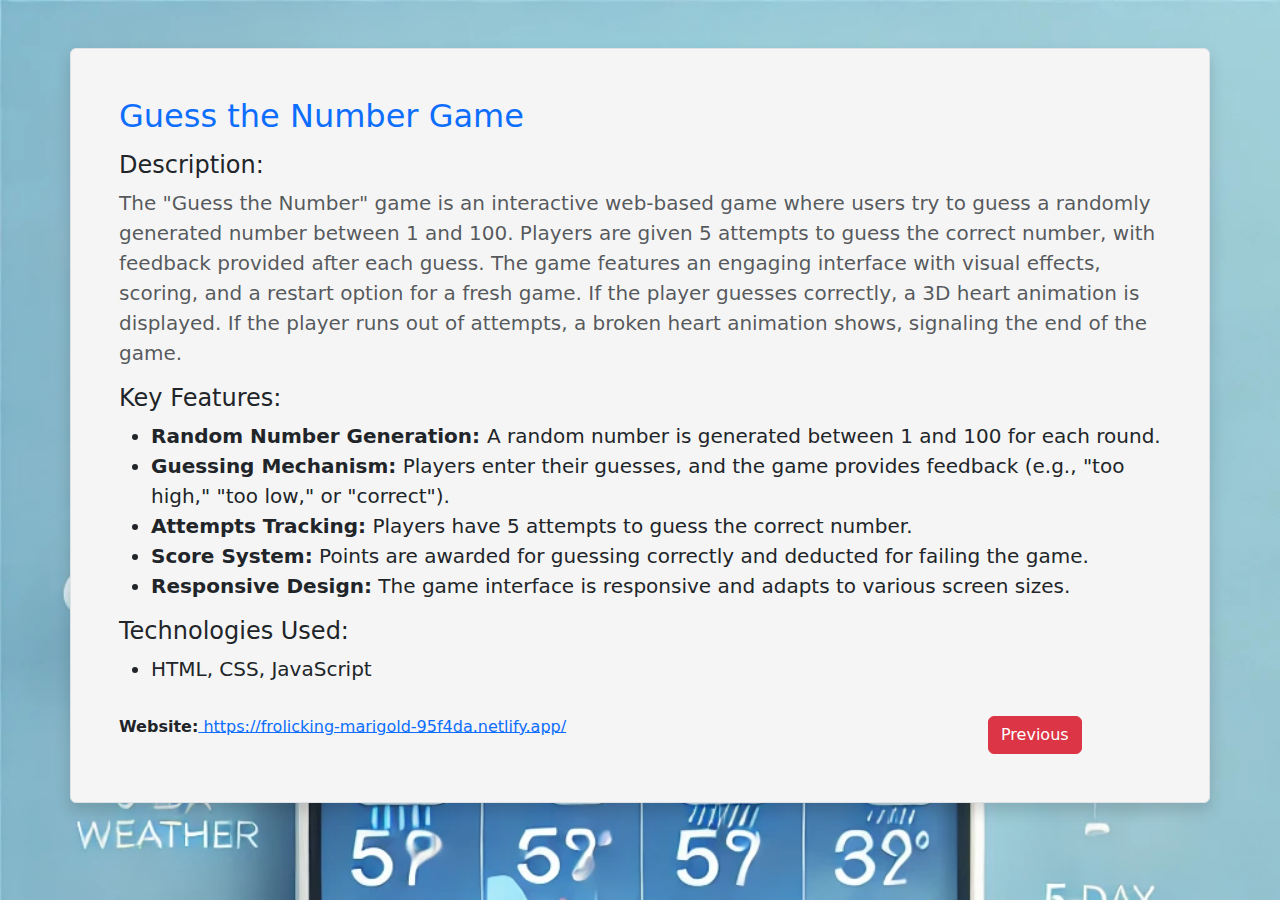
<file: guessing Game website.html>
<!DOCTYPE html>
<html lang="en">
<head>
    <meta charset="UTF-8">
    <meta name="viewport" content="width=device-width, initial-scale=1">
    <title>weatherHub details</title>
    <link rel="icon" href="./assets/weatherHub.webp">
    <!-- Bootstrap CDN -->
    <link href="https://cdn.jsdelivr.net/npm/bootstrap@5.3.3/dist/css/bootstrap.min.css" rel="stylesheet" integrity="sha384-QWTKZyjpPEjISv5WaRU9OFeRpok6YctnYmDr5pNlyT2bRjXh0JMhjY6hW+ALEwIH" crossorigin="anonymous">
    <script src="https://cdn.jsdelivr.net/npm/bootstrap@5.3.3/dist/js/bootstrap.bundle.min.js" integrity="sha384-YvpcrYf0tY3lHB60NNkmXc5s9fDVZLESaAA55NDzOxhy9GkcIdslK1eN7N6jIeHz" crossorigin="anonymous"></script>
    
    
    <style>
        body {
    background: url('./assets/weatherHub.webp') no-repeat  fixed;
    background-size: cover;  
    
}

        .container{
            background-color: whitesmoke;
        }
        p,li{
            font-size: 20px;
        }
        button{
            margin-left: 40%;
        }
        span{
            font-size: 20px;
        }
    </style>
</head>
<body >

<div class="container mt-5 p-5 border rounded shadow  ">
    <h2 class="text-primary">Guess the Number Game</h2>
    
    <h4 class="mt-3">Description:</h4>
    <p class="text-muted">The "Guess the Number" game is an interactive web-based game where users try to guess a randomly generated number between 1 and 100. Players are given 5 attempts to guess the correct number, with feedback provided after each guess. The game features an engaging interface with visual effects, scoring, and a restart option for a fresh game. If the player guesses correctly, a 3D heart animation is displayed. If the player runs out of attempts, a broken heart animation shows, signaling the end of the game.</p>

    <h4 class="mt-3">Key Features:</h4>
    <ul>
        <li ><b>Random Number Generation: </b> A random number is generated between 1 and 100 for each round.</li>
        <li ><b>Guessing Mechanism:</b> Players enter their guesses, and the game provides feedback (e.g., "too high," "too low," or "correct").</li>
        <li ><b>Attempts Tracking:</b> Players have 5 attempts to guess the correct number.</li>
        <li ><b>Score System:</b> Points are awarded for guessing correctly and deducted for failing the game.</li>
        <li><b> Responsive Design:</b>  The game interface is responsive and adapts to various screen sizes.</li>
    </ul>

    <div class="mt-3">
        <h4>Technologies Used:</h4>

        <ul>
            <li> HTML, CSS, JavaScript</li>
            
            
        </ul>
    </div>
    <b>Website:</b><a href="https://frolicking-marigold-95f4da.netlify.app/"> https://frolicking-marigold-95f4da.netlify.app/</a>

    <button class="btn btn-danger mt-3 " onclick="location.href='index.html'">Previous</button>
</div>

<script>
    function hideContainer() {
        document.querySelector(".container").style.display = "none";
    }
</script>

<!-- Bootstrap JS (Optional) -->

</body>
</html>
</file>
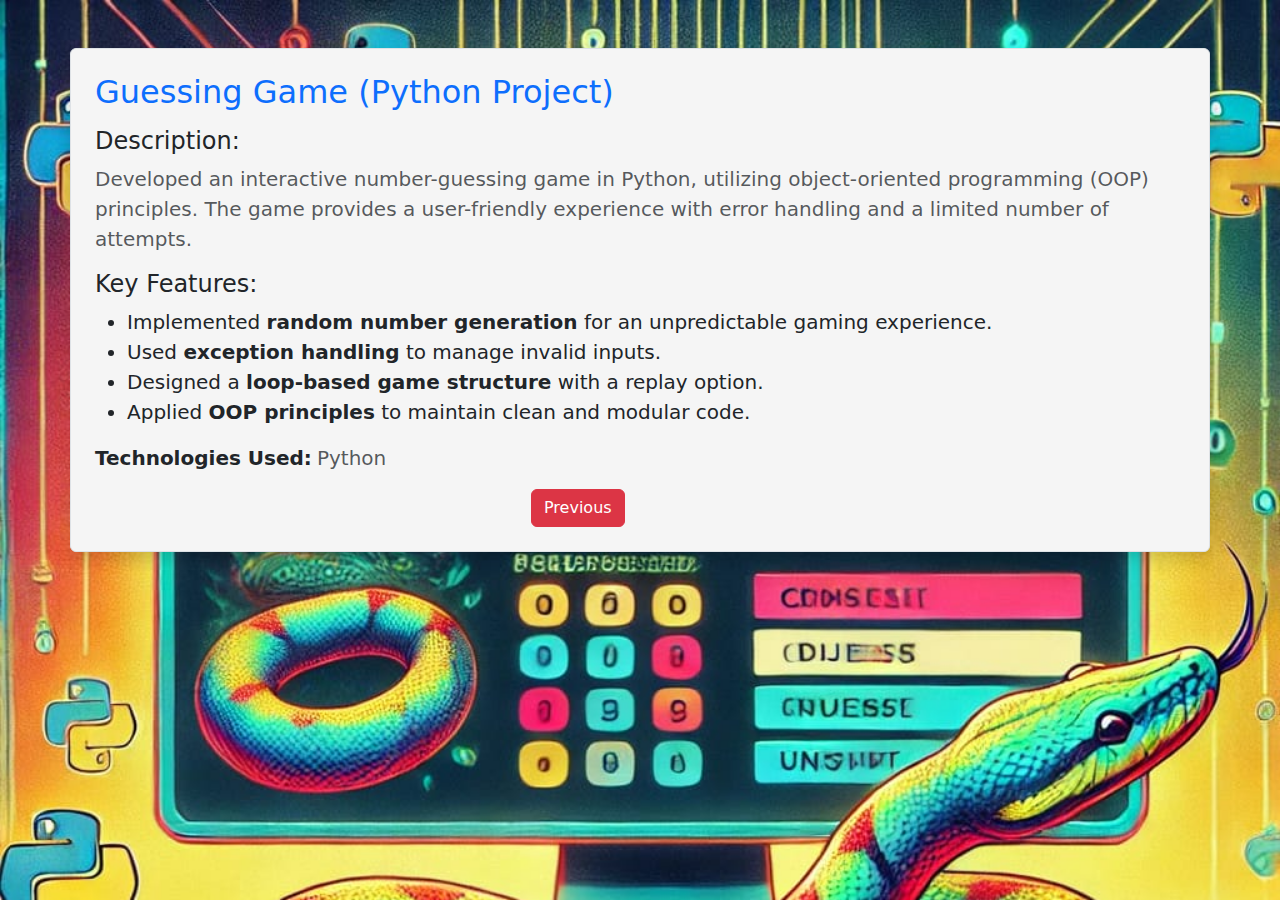
<file: Gussing game.html>
<!DOCTYPE html>
<html lang="en">
<head>
    <meta charset="UTF-8">
    <meta name="viewport" content="width=device-width, initial-scale=1">
    <title>Guessing Game Project</title>
    <link rel="icon" href="./assets/Guessing image.jpeg">
    <!-- Bootstrap CDN -->
    <link href="https://cdn.jsdelivr.net/npm/bootstrap@5.3.3/dist/css/bootstrap.min.css" rel="stylesheet" integrity="sha384-QWTKZyjpPEjISv5WaRU9OFeRpok6YctnYmDr5pNlyT2bRjXh0JMhjY6hW+ALEwIH" crossorigin="anonymous">
    <script src="https://cdn.jsdelivr.net/npm/bootstrap@5.3.3/dist/js/bootstrap.bundle.min.js" integrity="sha384-YvpcrYf0tY3lHB60NNkmXc5s9fDVZLESaAA55NDzOxhy9GkcIdslK1eN7N6jIeHz" crossorigin="anonymous"></script>
    
    
    <style>
        body {
    background: url('./assets/Guessing\ image.jpeg') no-repeat  fixed;
    background-size: cover;  
    
}

        .container{
            background-color: whitesmoke;
        }
        p,li{
            font-size: 20px;
        }
        button{
            margin-left: 40%;
        }
        span{
            font-size: 20px;
        }
    </style>
</head>
<body >

<div class="container mt-5 p-4 border rounded shadow  ">
    <h2 class="text-primary">Guessing Game (Python Project)</h2>
    
    <h4 class="mt-3">Description:</h4>
    <p class="text-muted">Developed an interactive number-guessing game in Python, utilizing object-oriented programming (OOP) principles. The game provides a user-friendly experience with error handling and a limited number of attempts.</p>

    <h4 class="mt-3">Key Features:</h4>
    <ul>
        <li >Implemented <b>random number generation</b> for an unpredictable gaming experience.</li>
        <li >Used <b>exception handling</b> to manage invalid inputs.</li>
        <li >Designed a <b>loop-based game structure</b> with a replay option.</li>
        <li >Applied <b>OOP principles</b> to maintain clean and modular code.</li>
    </ul>

    <div class="mt-3">
        <span class="fw-bold">Technologies Used:</span> <span class="text-muted">Python</span>
    </div>

    <button class="btn btn-danger mt-3 " onclick="location.href='index.html'">Previous</button>
</div>

<script>
    function hideContainer() {
        document.querySelector(".container").style.display = "none";
    }
</script>

<!-- Bootstrap JS (Optional) -->

</body>
</html>
</file>
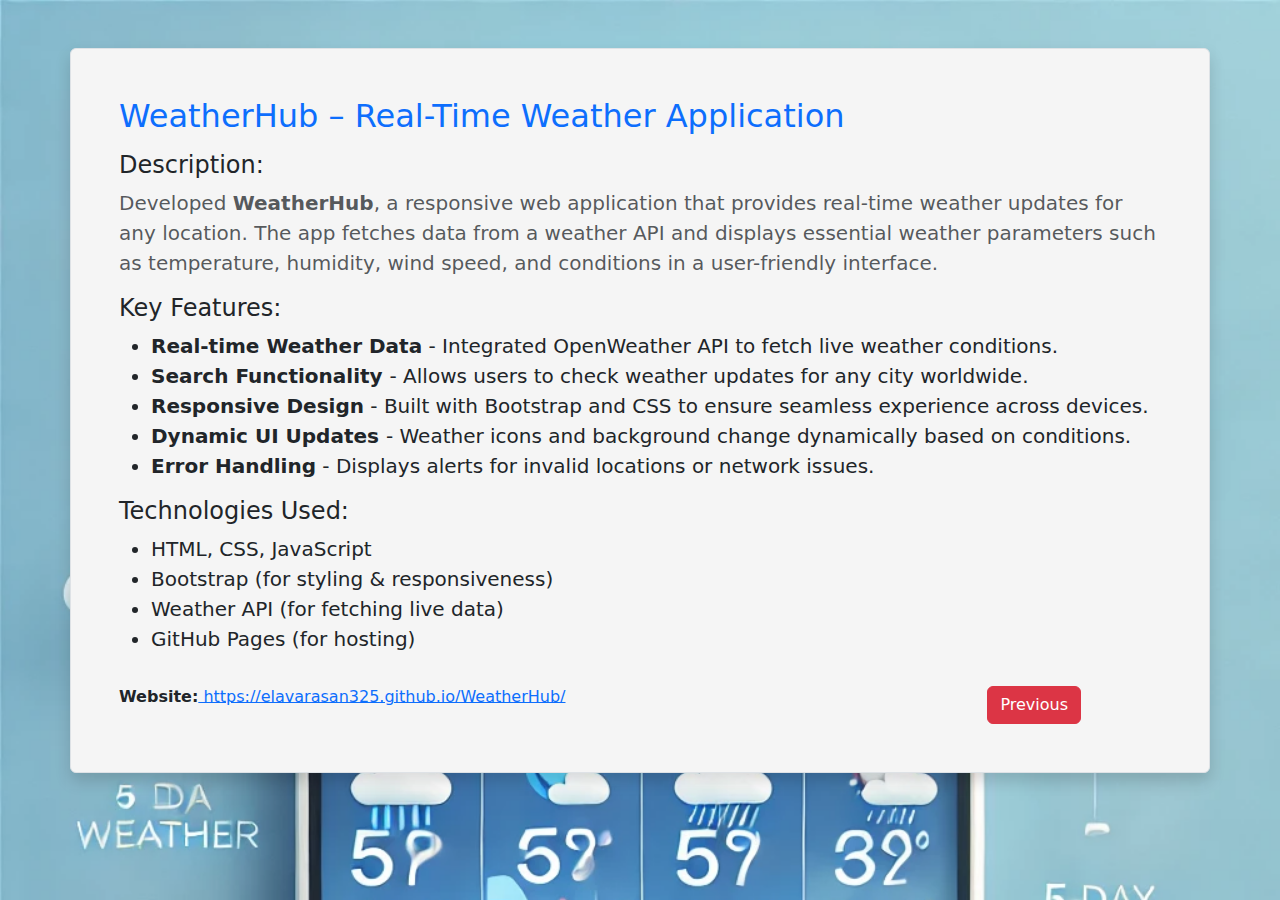
<file: weatherHub.html>
<!DOCTYPE html>
<html lang="en">
<head>
    <meta charset="UTF-8">
    <meta name="viewport" content="width=device-width, initial-scale=1">
    <title>weatherHub details</title>
    <link rel="icon" href="./assets/weatherHub.webp">
    <!-- Bootstrap CDN -->
    <link href="https://cdn.jsdelivr.net/npm/bootstrap@5.3.3/dist/css/bootstrap.min.css" rel="stylesheet" integrity="sha384-QWTKZyjpPEjISv5WaRU9OFeRpok6YctnYmDr5pNlyT2bRjXh0JMhjY6hW+ALEwIH" crossorigin="anonymous">
    <script src="https://cdn.jsdelivr.net/npm/bootstrap@5.3.3/dist/js/bootstrap.bundle.min.js" integrity="sha384-YvpcrYf0tY3lHB60NNkmXc5s9fDVZLESaAA55NDzOxhy9GkcIdslK1eN7N6jIeHz" crossorigin="anonymous"></script>
    
    
    <style>
        body {
    background: url('./assets/weatherHub.webp') no-repeat  fixed;
    background-size: cover;  
    
}

        .container{
            background-color: whitesmoke;
        }
        p,li{
            font-size: 20px;
        }
        button{
            margin-left: 40%;
        }
        span{
            font-size: 20px;
        }
    </style>
</head>
<body >

<div class="container mt-5 p-5 border rounded shadow  ">
    <h2 class="text-primary">WeatherHub – Real-Time Weather Application</h2>
    
    <h4 class="mt-3">Description:</h4>
    <p class="text-muted">Developed <b>WeatherHub</b>, a responsive web application that provides real-time weather updates for any location. The app fetches data from a weather API and displays essential weather parameters such as temperature, humidity, wind speed, and conditions in a user-friendly interface.</p>

    <h4 class="mt-3">Key Features:</h4>
    <ul>
        <li ><b> Real-time Weather Data</b> - Integrated OpenWeather API to fetch live weather conditions.</li>
        <li ><b> Search Functionality </b> - Allows users to check weather updates for any city worldwide.</li>
        <li ><b>Responsive Design</b> - Built with Bootstrap and CSS to ensure seamless experience across devices.</li>
        <li ><b> Dynamic UI Updates </b> - Weather icons and background change dynamically based on conditions.</li>
        <li><b> Error Handling</b> - Displays alerts for invalid locations or network issues.</li>
    </ul>

    <div class="mt-3">
        <h4>Technologies Used:</h4>

        <ul>
            <li> HTML, CSS, JavaScript</li>
            <li>Bootstrap (for styling & responsiveness)</li>
            <li> Weather API (for fetching live data)</li>
            <li> GitHub Pages (for hosting)</li>
        </ul>
    </div>
    <b>Website:</b><a href="https://elavarasan325.github.io/WeatherHub/"> https://elavarasan325.github.io/WeatherHub/</a>

    <button class="btn btn-danger mt-3 " onclick="location.href='index.html'">Previous</button>
</div>

<script>
    function hideContainer() {
        document.querySelector(".container").style.display = "none";
    }
</script>

<!-- Bootstrap JS (Optional) -->

</body>
</html>
</file>
